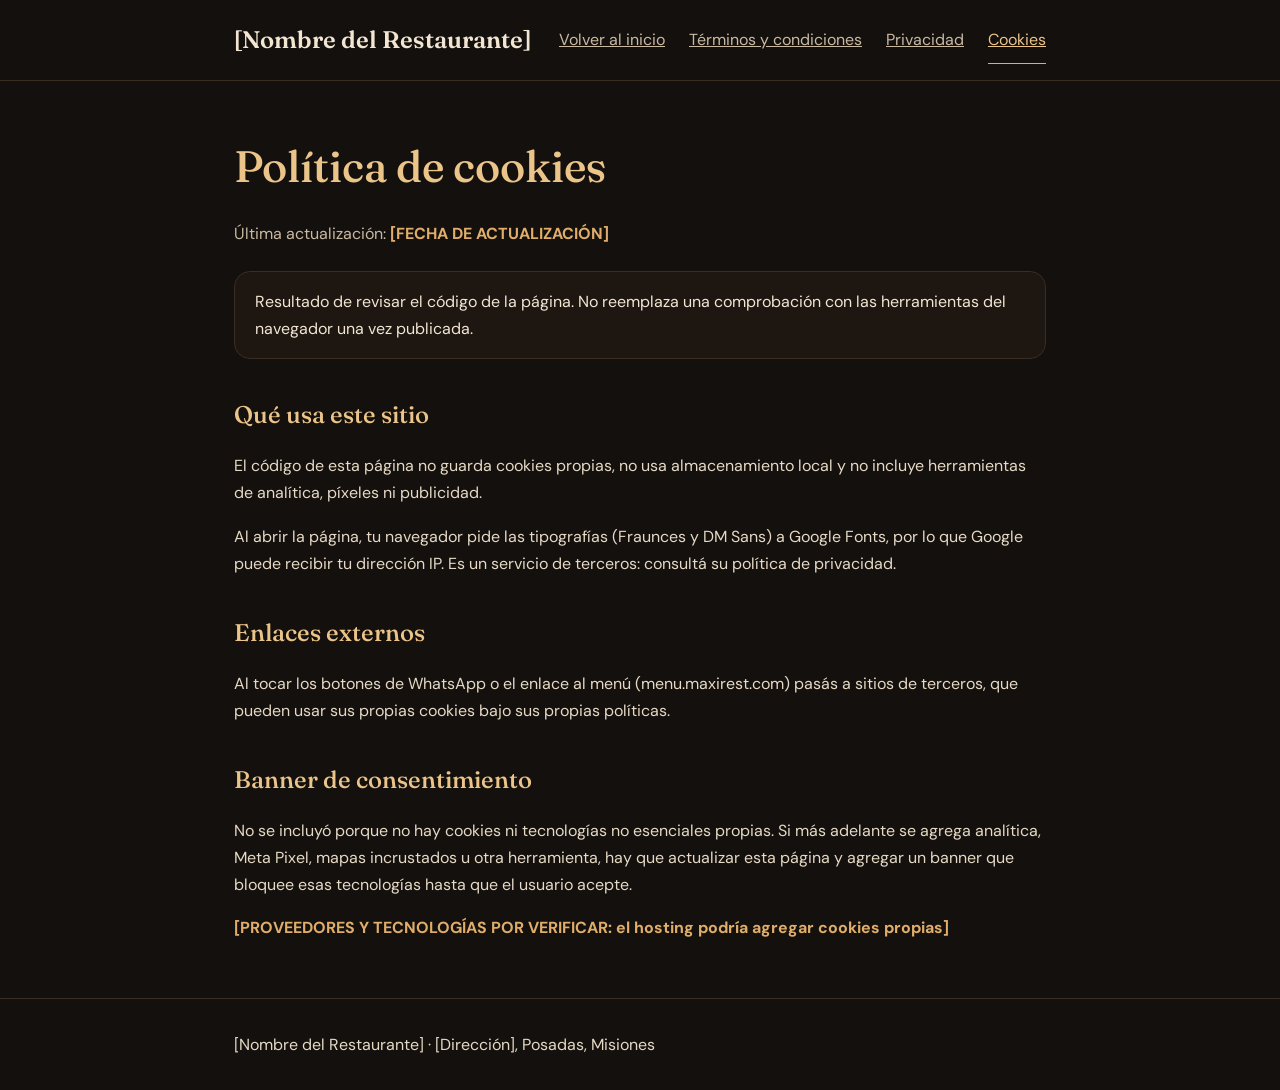
<file: cookies.html>
<!doctype html>
<html lang="es">
<head>
<meta charset="utf-8">
<meta name="viewport" content="width=device-width, initial-scale=1">
<meta name="robots" content="noindex">
<title>Política de cookies · [Nombre del Restaurante]</title>
<link href="https://fonts.googleapis.com/css2?family=Fraunces:wght@500;600&family=DM+Sans:wght@400;500;700&display=swap" rel="stylesheet">
<link rel="stylesheet" href="legal.css">
</head>
<body>
<a class="skip" href="#main">Saltar al contenido</a>
<header><div class="wrap"><a class="serif" href="index.html" style="font-size:24px;font-weight:600;text-decoration:none">[Nombre del Restaurante]</a><nav aria-label="Documentos legales"><a href="index.html">Volver al inicio</a><a href="terminos.html">Términos y condiciones</a><a href="privacidad.html">Privacidad</a><a href="cookies.html" aria-current="page">Cookies</a></nav></div></header>
<main id="main" class="wrap"><h1>Política de cookies</h1>
<p class="muted">Última actualización: <span class="pend">[FECHA DE ACTUALIZACIÓN]</span></p>
<div class="note">Resultado de revisar el código de la página. No reemplaza una comprobación con las herramientas del navegador una vez publicada.</div>
<h2>Qué usa este sitio</h2>
<p>El código de esta página no guarda cookies propias, no usa almacenamiento local y no incluye herramientas de analítica, píxeles ni publicidad.</p>
<p>Al abrir la página, tu navegador pide las tipografías (Fraunces y DM Sans) a Google Fonts, por lo que Google puede recibir tu dirección IP. Es un servicio de terceros: consultá su política de privacidad.</p>
<h2>Enlaces externos</h2>
<p>Al tocar los botones de WhatsApp o el enlace al menú (menu.maxirest.com) pasás a sitios de terceros, que pueden usar sus propias cookies bajo sus propias políticas.</p>
<h2>Banner de consentimiento</h2>
<p>No se incluyó porque no hay cookies ni tecnologías no esenciales propias. Si más adelante se agrega analítica, Meta Pixel, mapas incrustados u otra herramienta, hay que actualizar esta página y agregar un banner que bloquee esas tecnologías hasta que el usuario acepte.</p>
<p><span class="pend">[PROVEEDORES Y TECNOLOGÍAS POR VERIFICAR: el hosting podría agregar cookies propias]</span></p>
</main>
<footer><div class="wrap"><p style="margin:0">[Nombre del Restaurante] · [Dirección], Posadas, Misiones</p></div></footer>
</body>
</html>
</file>
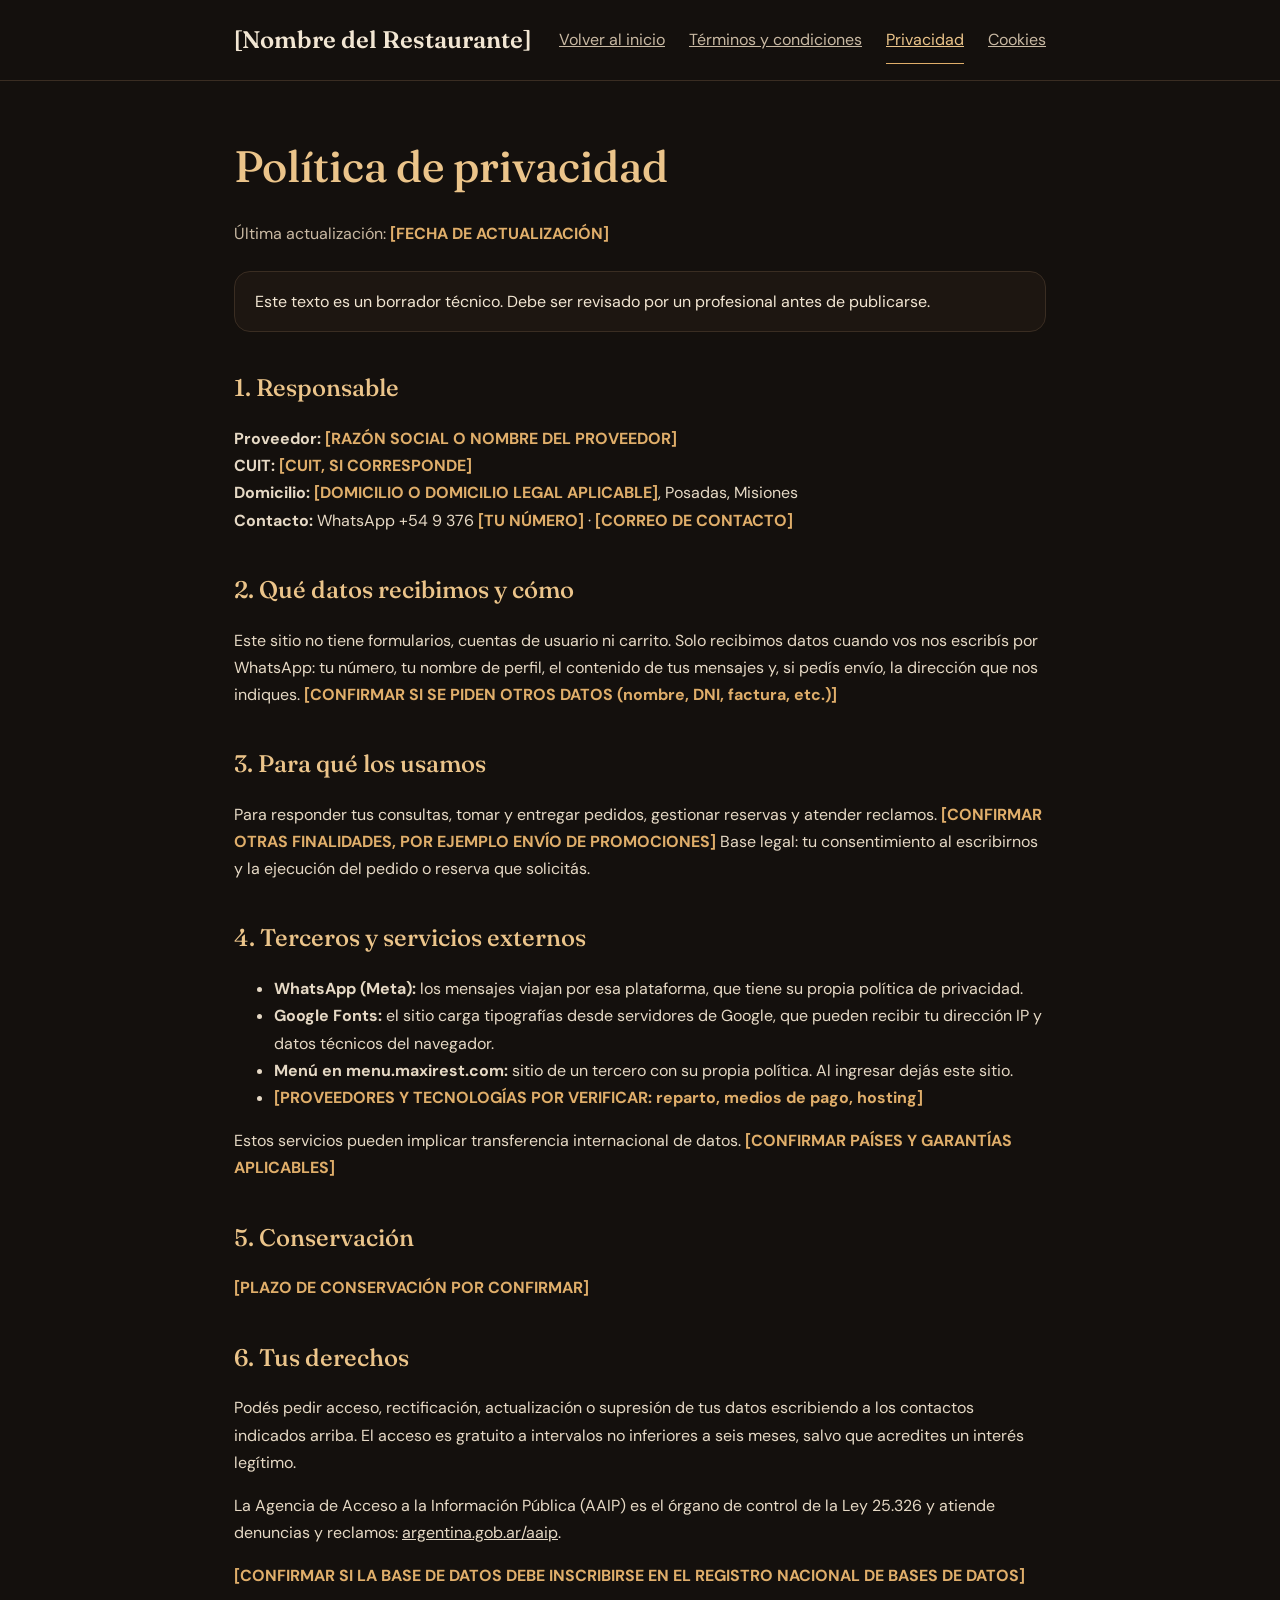
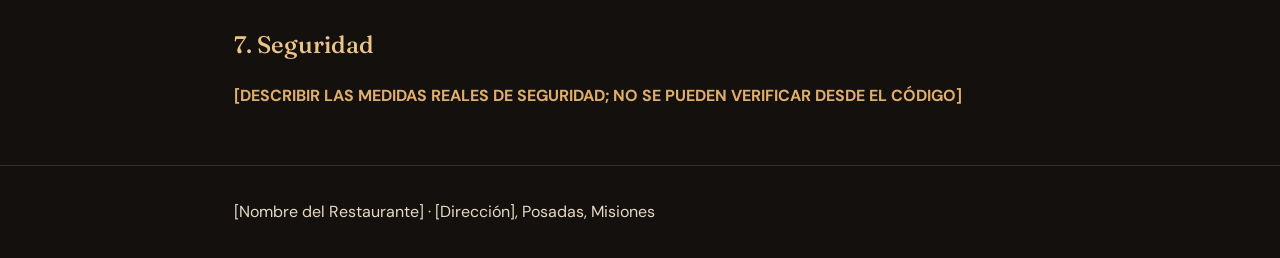
<file: privacidad.html>
<!doctype html>
<html lang="es">
<head>
<meta charset="utf-8">
<meta name="viewport" content="width=device-width, initial-scale=1">
<meta name="robots" content="noindex">
<title>Política de privacidad · [Nombre del Restaurante]</title>
<link href="https://fonts.googleapis.com/css2?family=Fraunces:wght@500;600&family=DM+Sans:wght@400;500;700&display=swap" rel="stylesheet">
<link rel="stylesheet" href="legal.css">
</head>
<body>
<a class="skip" href="#main">Saltar al contenido</a>
<header><div class="wrap"><a class="serif" href="index.html" style="font-size:24px;font-weight:600;text-decoration:none">[Nombre del Restaurante]</a><nav aria-label="Documentos legales"><a href="index.html">Volver al inicio</a><a href="terminos.html">Términos y condiciones</a><a href="privacidad.html" aria-current="page">Privacidad</a><a href="cookies.html">Cookies</a></nav></div></header>
<main id="main" class="wrap"><h1>Política de privacidad</h1>
<p class="muted">Última actualización: <span class="pend">[FECHA DE ACTUALIZACIÓN]</span></p>
<div class="note">Este texto es un borrador técnico. Debe ser revisado por un profesional antes de publicarse.</div>
<h2>1. Responsable</h2><p><strong>Proveedor:</strong> <span class="pend">[RAZÓN SOCIAL O NOMBRE DEL PROVEEDOR]</span><br><strong>CUIT:</strong> <span class="pend">[CUIT, SI CORRESPONDE]</span><br><strong>Domicilio:</strong> <span class="pend">[DOMICILIO O DOMICILIO LEGAL APLICABLE]</span>, Posadas, Misiones<br><strong>Contacto:</strong> WhatsApp +54 9 376 <span class="pend">[TU NÚMERO]</span> · <span class="pend">[CORREO DE CONTACTO]</span></p>
<h2>2. Qué datos recibimos y cómo</h2>
<p>Este sitio no tiene formularios, cuentas de usuario ni carrito. Solo recibimos datos cuando vos nos escribís por WhatsApp: tu número, tu nombre de perfil, el contenido de tus mensajes y, si pedís envío, la dirección que nos indiques. <span class="pend">[CONFIRMAR SI SE PIDEN OTROS DATOS (nombre, DNI, factura, etc.)]</span></p>
<h2>3. Para qué los usamos</h2>
<p>Para responder tus consultas, tomar y entregar pedidos, gestionar reservas y atender reclamos. <span class="pend">[CONFIRMAR OTRAS FINALIDADES, POR EJEMPLO ENVÍO DE PROMOCIONES]</span> Base legal: tu consentimiento al escribirnos y la ejecución del pedido o reserva que solicitás.</p>
<h2>4. Terceros y servicios externos</h2>
<ul><li><strong>WhatsApp (Meta):</strong> los mensajes viajan por esa plataforma, que tiene su propia política de privacidad.</li>
<li><strong>Google Fonts:</strong> el sitio carga tipografías desde servidores de Google, que pueden recibir tu dirección IP y datos técnicos del navegador.</li>
<li><strong>Menú en menu.maxirest.com:</strong> sitio de un tercero con su propia política. Al ingresar dejás este sitio.</li>
<li><span class="pend">[PROVEEDORES Y TECNOLOGÍAS POR VERIFICAR: reparto, medios de pago, hosting]</span></li></ul>
<p>Estos servicios pueden implicar transferencia internacional de datos. <span class="pend">[CONFIRMAR PAÍSES Y GARANTÍAS APLICABLES]</span></p>
<h2>5. Conservación</h2><p><span class="pend">[PLAZO DE CONSERVACIÓN POR CONFIRMAR]</span></p>
<h2>6. Tus derechos</h2>
<p>Podés pedir acceso, rectificación, actualización o supresión de tus datos escribiendo a los contactos indicados arriba. El acceso es gratuito a intervalos no inferiores a seis meses, salvo que acredites un interés legítimo.</p>
<p>La Agencia de Acceso a la Información Pública (AAIP) es el órgano de control de la Ley 25.326 y atiende denuncias y reclamos: <a href="https://www.argentina.gob.ar/aaip" rel="noopener">argentina.gob.ar/aaip</a>.</p>
<p><span class="pend">[CONFIRMAR SI LA BASE DE DATOS DEBE INSCRIBIRSE EN EL REGISTRO NACIONAL DE BASES DE DATOS]</span></p>
<h2>7. Seguridad</h2><p><span class="pend">[DESCRIBIR LAS MEDIDAS REALES DE SEGURIDAD; NO SE PUEDEN VERIFICAR DESDE EL CÓDIGO]</span></p>
</main>
<footer><div class="wrap"><p style="margin:0">[Nombre del Restaurante] · [Dirección], Posadas, Misiones</p></div></footer>
</body>
</html>
</file>
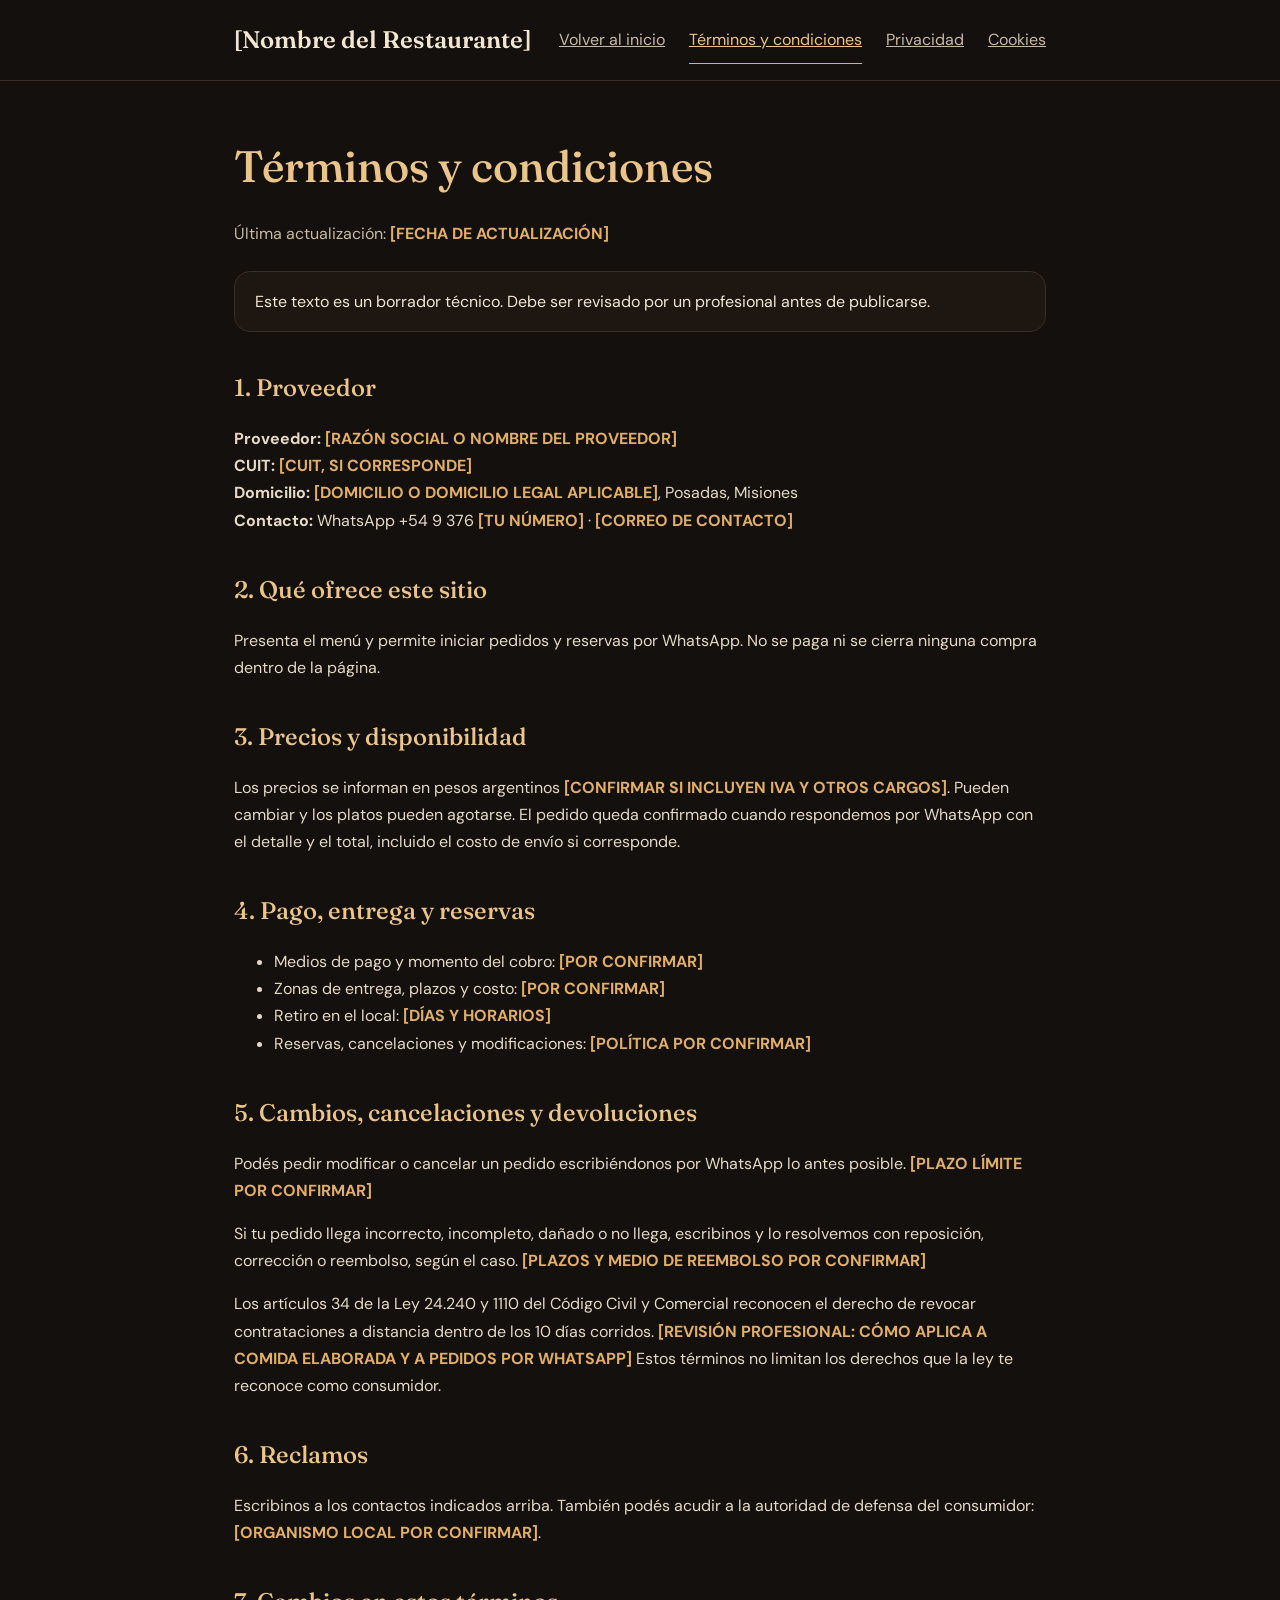
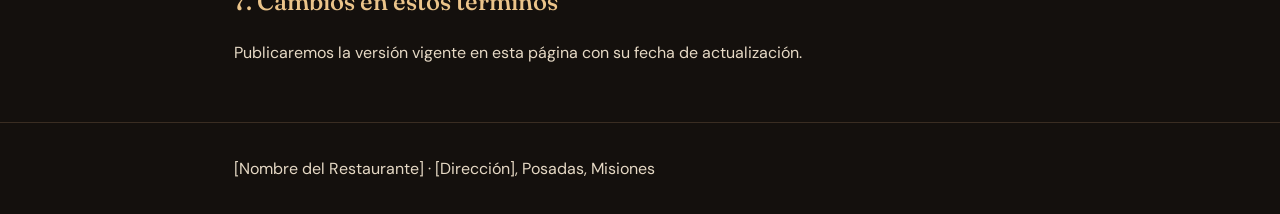
<file: terminos.html>
<!doctype html>
<html lang="es">
<head>
<meta charset="utf-8">
<meta name="viewport" content="width=device-width, initial-scale=1">
<meta name="robots" content="noindex">
<title>Términos y condiciones · [Nombre del Restaurante]</title>
<link href="https://fonts.googleapis.com/css2?family=Fraunces:wght@500;600&family=DM+Sans:wght@400;500;700&display=swap" rel="stylesheet">
<link rel="stylesheet" href="legal.css">
</head>
<body>
<a class="skip" href="#main">Saltar al contenido</a>
<header><div class="wrap"><a class="serif" href="index.html" style="font-size:24px;font-weight:600;text-decoration:none">[Nombre del Restaurante]</a><nav aria-label="Documentos legales"><a href="index.html">Volver al inicio</a><a href="terminos.html" aria-current="page">Términos y condiciones</a><a href="privacidad.html">Privacidad</a><a href="cookies.html">Cookies</a></nav></div></header>
<main id="main" class="wrap"><h1>Términos y condiciones</h1>
<p class="muted">Última actualización: <span class="pend">[FECHA DE ACTUALIZACIÓN]</span></p>
<div class="note">Este texto es un borrador técnico. Debe ser revisado por un profesional antes de publicarse.</div>
<h2>1. Proveedor</h2><p><strong>Proveedor:</strong> <span class="pend">[RAZÓN SOCIAL O NOMBRE DEL PROVEEDOR]</span><br><strong>CUIT:</strong> <span class="pend">[CUIT, SI CORRESPONDE]</span><br><strong>Domicilio:</strong> <span class="pend">[DOMICILIO O DOMICILIO LEGAL APLICABLE]</span>, Posadas, Misiones<br><strong>Contacto:</strong> WhatsApp +54 9 376 <span class="pend">[TU NÚMERO]</span> · <span class="pend">[CORREO DE CONTACTO]</span></p>
<h2>2. Qué ofrece este sitio</h2>
<p>Presenta el menú y permite iniciar pedidos y reservas por WhatsApp. No se paga ni se cierra ninguna compra dentro de la página.</p>
<h2>3. Precios y disponibilidad</h2>
<p>Los precios se informan en pesos argentinos <span class="pend">[CONFIRMAR SI INCLUYEN IVA Y OTROS CARGOS]</span>. Pueden cambiar y los platos pueden agotarse. El pedido queda confirmado cuando respondemos por WhatsApp con el detalle y el total, incluido el costo de envío si corresponde.</p>
<h2>4. Pago, entrega y reservas</h2>
<ul><li>Medios de pago y momento del cobro: <span class="pend">[POR CONFIRMAR]</span></li><li>Zonas de entrega, plazos y costo: <span class="pend">[POR CONFIRMAR]</span></li><li>Retiro en el local: <span class="pend">[DÍAS Y HORARIOS]</span></li><li>Reservas, cancelaciones y modificaciones: <span class="pend">[POLÍTICA POR CONFIRMAR]</span></li></ul>
<h2>5. Cambios, cancelaciones y devoluciones</h2>
<p>Podés pedir modificar o cancelar un pedido escribiéndonos por WhatsApp lo antes posible. <span class="pend">[PLAZO LÍMITE POR CONFIRMAR]</span></p>
<p>Si tu pedido llega incorrecto, incompleto, dañado o no llega, escribinos y lo resolvemos con reposición, corrección o reembolso, según el caso. <span class="pend">[PLAZOS Y MEDIO DE REEMBOLSO POR CONFIRMAR]</span></p>
<p>Los artículos 34 de la Ley 24.240 y 1110 del Código Civil y Comercial reconocen el derecho de revocar contrataciones a distancia dentro de los 10 días corridos. <span class="pend">[REVISIÓN PROFESIONAL: CÓMO APLICA A COMIDA ELABORADA Y A PEDIDOS POR WHATSAPP]</span> Estos términos no limitan los derechos que la ley te reconoce como consumidor.</p>
<h2>6. Reclamos</h2>
<p>Escribinos a los contactos indicados arriba. También podés acudir a la autoridad de defensa del consumidor: <span class="pend">[ORGANISMO LOCAL POR CONFIRMAR]</span>.</p>
<h2>7. Cambios en estos términos</h2><p>Publicaremos la versión vigente en esta página con su fecha de actualización.</p>
</main>
<footer><div class="wrap"><p style="margin:0">[Nombre del Restaurante] · [Dirección], Posadas, Misiones</p></div></footer>
</body>
</html>
</file>
<file: legal.css>
body{margin:0;background:#14100d;color:#F2E6D3;font-family:'DM Sans',sans-serif;overflow-x:hidden;line-height:1.7}
a{color:inherit}.wrap{max-width:860px;margin:0 auto;padding:0 24px;box-sizing:border-box}
.serif{font-family:'Fraunces',serif}
header,footer{border-color:#3a2d22;border-style:solid;border-width:0 0 1px}footer{border-width:1px 0 0;margin-top:56px;padding:32px 0;color:#C9B9A3}
header .wrap{display:flex;flex-wrap:wrap;align-items:center;justify-content:space-between;gap:12px;min-height:80px}
nav{display:flex;flex-wrap:wrap;gap:8px 24px;color:#C9B9A3}nav a{padding:10px 0;min-height:24px}nav a[aria-current]{color:#EBC48A;border-bottom:1px solid #E0AE6A}
h1{font-family:'Fraunces',serif;font-weight:500;font-size:clamp(32px,5vw,44px);color:#EBC48A;margin:48px 0 8px}
h2{font-family:'Fraunces',serif;font-weight:500;font-size:24px;color:#EBC48A;margin:36px 0 8px}
p,li{color:#E6D9C5}.muted{color:#C9B9A3}.pend{color:#E0AE6A;font-weight:700}
.note{background:#1d1611;border:1px solid #3a2d22;border-radius:16px;padding:16px 20px;margin:24px 0}
.skip{position:absolute;left:-999px}.skip:focus{left:8px;top:8px;background:#E0AE6A;color:#14100d;padding:8px 12px;z-index:9}
a:focus-visible{outline:2px solid #E0AE6A;outline-offset:3px}
@media(max-width:560px){.wrap{padding:0 20px}}
</file>
